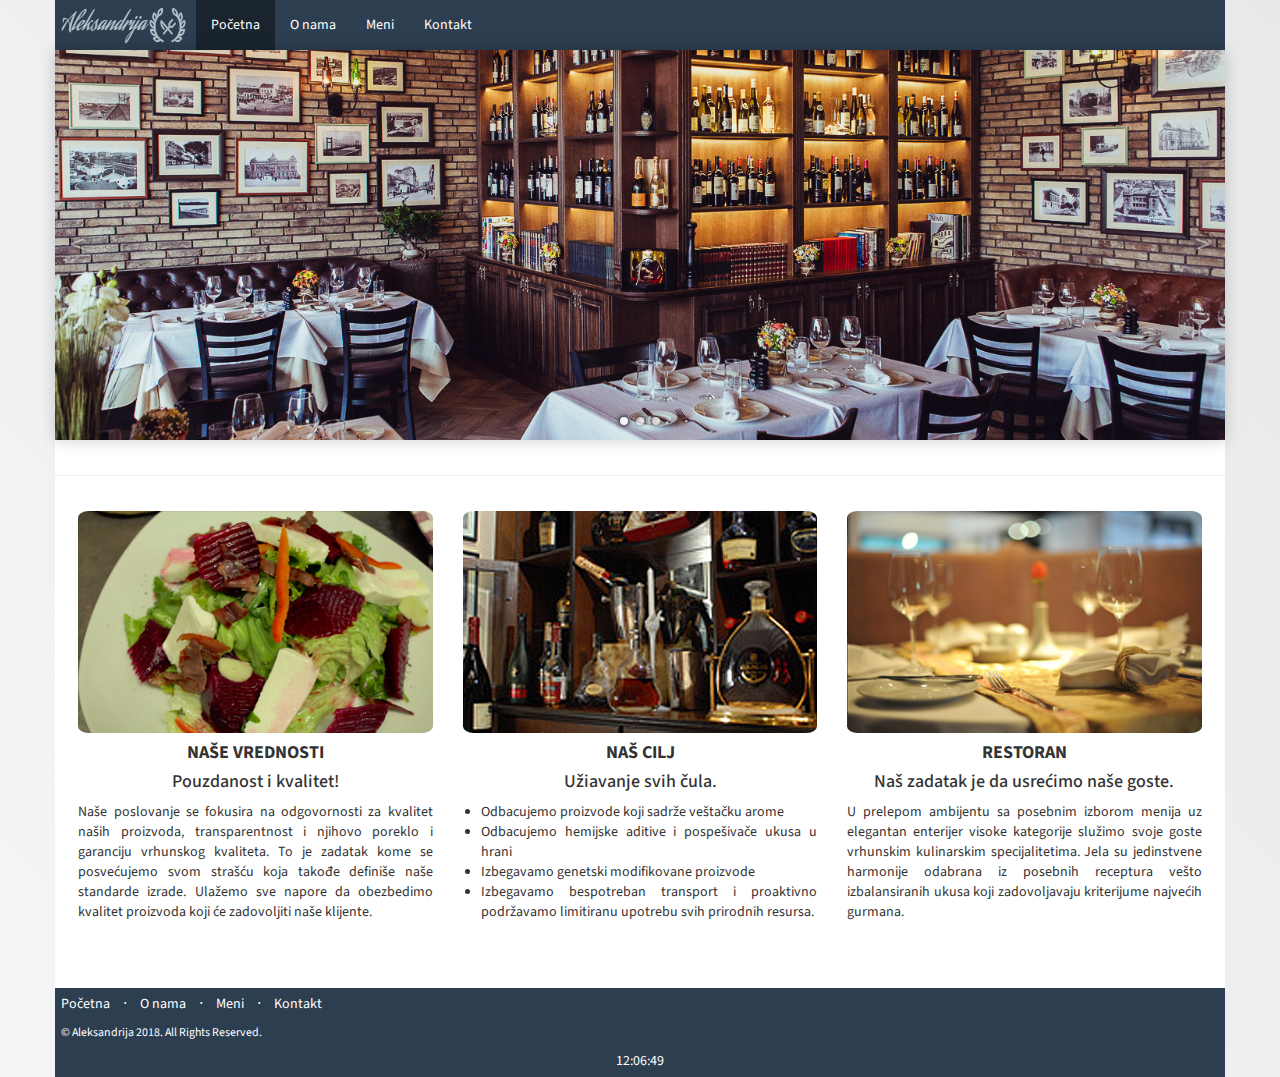
<file: index.html>
<!DOCTYPE html>
<html lang="en">

<head>
    <meta charset="UTF-8">
    <meta name="viewport" content="width=device-width, initial-scale=1.0">
    <meta http-equiv="X-UA-Compatible" content="ie=edge">
    <title>Restoran Aleksandrija</title>
    <link href="https://fonts.googleapis.com/css?family=Source+Sans+Pro:400,700" rel="stylesheet">
    <link rel="stylesheet" href="css/bootstrap.min.css">
    <link rel="stylesheet" href="https://use.fontawesome.com/releases/v5.5.0/css/all.css" integrity="sha384-B4dIYHKNBt8Bc12p+WXckhzcICo0wtJAoU8YZTY5qE0Id1GSseTk6S+L3BlXeVIU"
        crossorigin="anonymous">
    <link rel="stylesheet" href="css/RV-gallery.css">
    <link rel="stylesheet" href="css/style.css">
    <script src="js/jquery-3.3.1.min.js"></script>
    <script src="js/RV-gallery.js"></script>
    <script src="js/bootstrap.min.js"></script>
</head>

<body onload="timer()">
    <div class="container wrapper">
        <nav class="navbar navbar-default navigation">
            <div class="container-fluid">
                <div class="navbar-header">
                    <button type="button" class="navbar-toggle collapsed" data-toggle="collapse" data-target="#navbar"
                        aria-expanded="false" aria-controls="navbar">
                        <span class="sr-only">Toggle navigation</span>
                        <span class="icon-bar"></span>
                        <span class="icon-bar"></span>
                        <span class="icon-bar"></span>
                    </button>
                    <a class="navbar-brand" href="index.html"><img id="logo" src="img/logo.png" alt="Logo"></a>
                </div>
                <div id="navbar" class="navbar-collapse collapse">
                    <ul class="nav navbar-nav">
                        <li class="active"><a href="index.html">Početna</a></li>
                        <li><a href="about.html">O nama</a></li>
                        <li><a href="menu.html">Meni</a></li>
                        <li><a href="contact.html">Kontakt</a></li>
                    </ul>
                </div>
            </div>
        </nav>

        <header class="header">
            <div class="gallery">
                <img class="gallery-item" src="img/h1.jpg">
                <img class="gallery-item" src="img/h2.jpg">
                <img class="gallery-item" src="img/h3.jpg">
            </div>
        </header>

        <hr>

        <main class="main">
            <div class="homerow row  text-center">
                <div class="col-lg-4">
                    <img class="home-img" src="img/p1.jpg">
                    <div class="caption">
                        <h4><strong>NAŠE VREDNOSTI</strong></h4>
                        <h4>Pouzdanost i kvalitet!</h4>
                    </div>
                    <p class="text-justify">Naše poslovanje se fokusira na odgovornosti za kvalitet naših proizvoda,
                        transparentnost i njihovo poreklo i garanciju vrhunskog kvaliteta.
                        To je zadatak kome se posvećujemo svom strašću koja takođe definiše naše standarde izrade.
                        Ulažemo sve napore da obezbedimo kvalitet proizvoda koji će zadovoljiti naše klijente.</p>
                </div>
                <div class="col-lg-4">
                    <img class="home-img" src="img/p2.jpg">
                    <div class="caption">
                        <h4><strong>NAŠ CILJ</strong></h4>
                        <h4>Užiavanje svih čula.</h4>
                    </div>
                    <ul class="list-padding text-justify">
                        <li>Odbacujemo proizvode koji sadrže veštačku arome</li>
                        <li>Odbacujemo hemijske aditive i pospešivače ukusa u hrani</li>
                        <li> Izbegavamo genetski modifikovane proizvode</li>
                        <li>Izbegavamo bespotreban transport i proaktivno podržavamo limitiranu upotrebu svih prirodnih
                            resursa.</li>
                    </ul>
                </div>
                <div class="col-lg-4">
                    <img class="home-img" src="img/p3.jpg">
                    <div class="caption">
                        <h4><strong>RESTORAN</strong></h4>
                        <h4>Naš zadatak je da usrećimo naše goste.</h4>
                    </div>
                    <p class="text-justify">U prelepom ambijentu sa posebnim izborom menija uz elegantan enterijer
                        visoke kategorije služimo svoje goste vrhunskim kulinarskim specijalitetima. Jela su
                        jedinstvene harmonije odabrana iz posebnih receptura vešto izbalansiranih ukusa koji
                        zadovoljavaju kriterijume najvećih gurmana.</p>
                </div>
            </div>
        </main>

        <footer class="footer">
            <div class="row">
                <div class="col-lg-6 pull-left">
                    <ul class="list-inline mb-2">
                        <li class="list-inline-item">
                            <a href="index.html">Početna</a>
                        </li>
                        <li class="list-inline-item">&sdot;</li>
                        <li class="list-inline-item">
                            <a href="about.html">O nama</a>
                        </li>
                        <li class="list-inline-item">&sdot;</li>
                        <li class="list-inline-item">
                            <a href="menu.html">Meni</a>
                        </li>
                        <li class="list-inline-item">&sdot;</li>
                        <li class="list-inline-item">
                            <a href="contact.html">Kontakt</a>
                        </li>
                    </ul>
                    <p class="text-muted small mb-4 mb-lg-0">&copy; Aleksandrija 2018. All Rights Reserved.</p>
                </div>
                
                <div class="col-lg-6">
                    <ul class="list-inline mb-0 pull-right">
                        <li class="list-inline-item mr-3">
                            <a href="https://facebook.com/" target="_blank">
                                <i class="fab fa-facebook fa-2x fa-fw"></i>
                            </a>
                        </li>
                        <li class="list-inline-item mr-3">
                            <a href="https://twitter.com/" target="_blank">
                                <i class="fab fa-twitter-square fa-2x fa-fw"></i>
                            </a>
                        </li>
                        <li class="list-inline-item">
                            <a href="https://instagram.com/" target="_blank">
                                <i class="fab fa-instagram fa-2x fa-fw"></i>
                            </a>
                        </li>
                    </ul>
                </div>
            </div>
            <div id="time" class="text-center"></div>
        </footer>
    </div>

    <script src="js/main.js"></script>
</body>

</html>
</file>
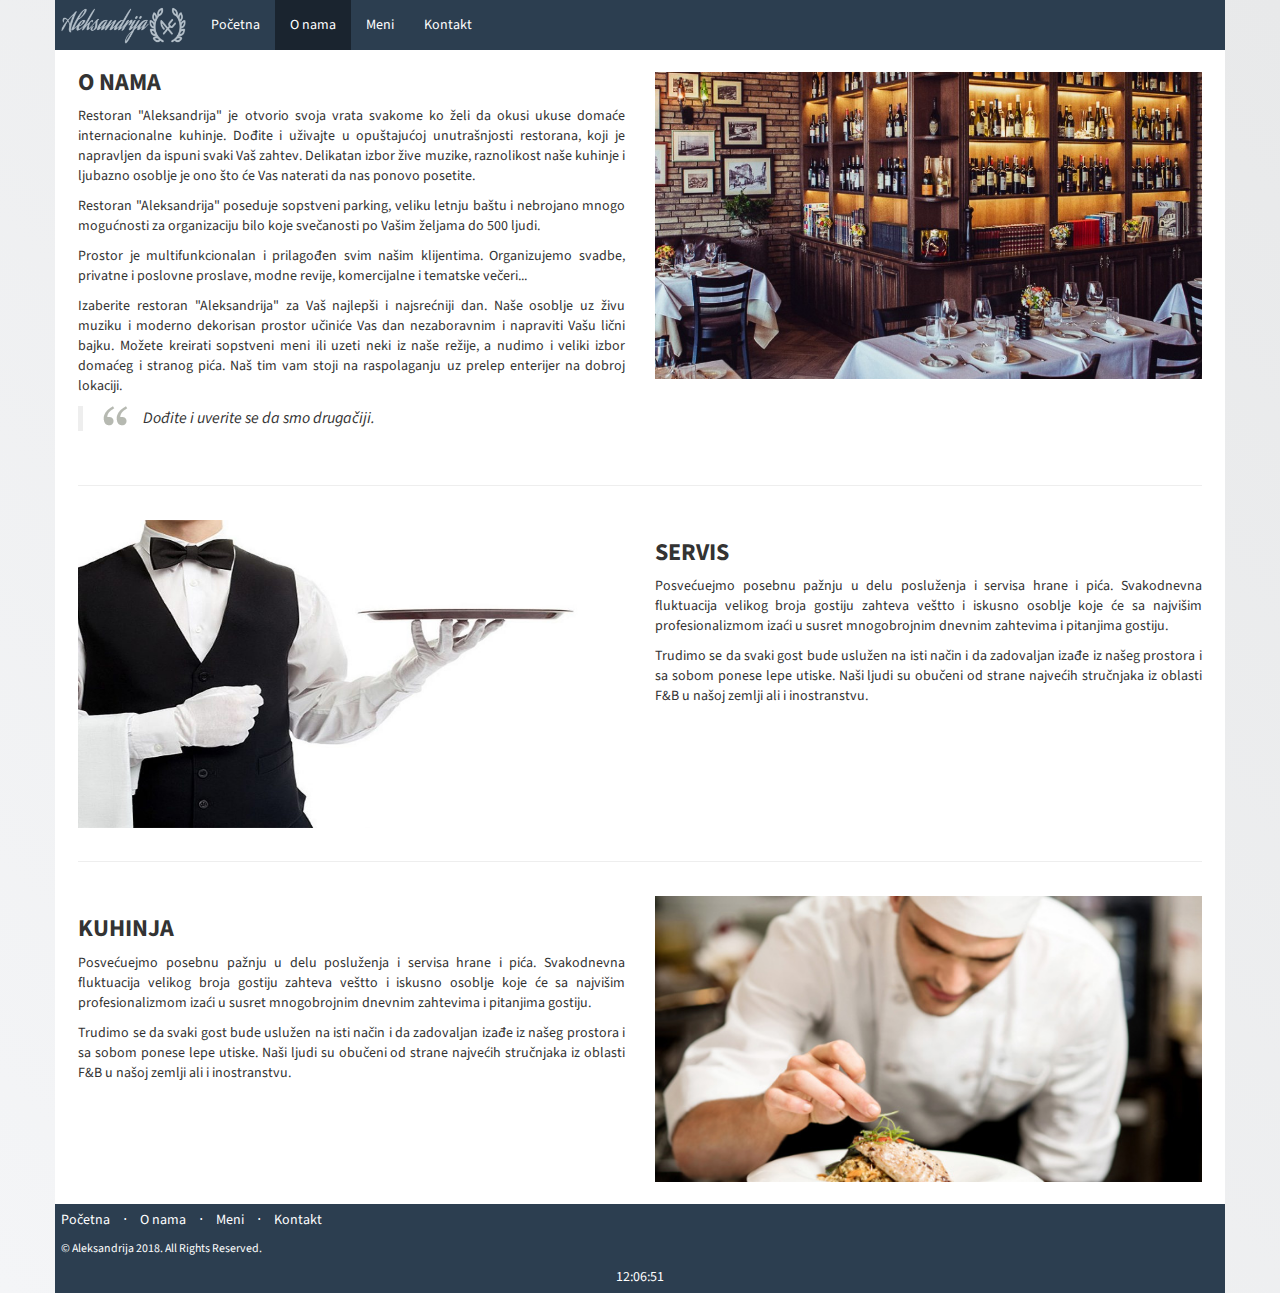
<file: about.html>
<!DOCTYPE html>
<html lang="en">

<head>
    <meta charset="UTF-8">
    <meta name="viewport" content="width=device-width, initial-scale=1.0">
    <meta http-equiv="X-UA-Compatible" content="ie=edge">
    <title>O nama</title>
    <link href="https://fonts.googleapis.com/css?family=Source+Sans+Pro:400,700" rel="stylesheet">
    <link rel="stylesheet" href="css/bootstrap.min.css">
    <link rel="stylesheet" href="https://use.fontawesome.com/releases/v5.5.0/css/all.css" integrity="sha384-B4dIYHKNBt8Bc12p+WXckhzcICo0wtJAoU8YZTY5qE0Id1GSseTk6S+L3BlXeVIU"
        crossorigin="anonymous">
    <link rel="stylesheet" href="css/RV-gallery.css">
    <link rel="stylesheet" href="css/style.css">
    <script src="js/jquery-3.3.1.min.js"></script>
    <script src="js/RV-gallery.js"></script>
    <script src="js/bootstrap.min.js"></script>
</head>

<body onload="timer()">
    <div class="container wrapper">
        <nav class="navbar navbar-default navigation">
            <div class="container-fluid">
                <div class="navbar-header">
                    <button type="button" class="navbar-toggle collapsed" data-toggle="collapse" data-target="#navbar"
                        aria-expanded="false" aria-controls="navbar">
                        <span class="sr-only">Toggle navigation</span>
                        <span class="icon-bar"></span>
                        <span class="icon-bar"></span>
                        <span class="icon-bar"></span>
                    </button>
                    <a class="navbar-brand" href="index.html"><img id="logo" src="img/logo.png" alt="Logo"></a>
                </div>
                <div id="navbar" class="navbar-collapse collapse">
                    <ul class="nav navbar-nav">
                        <li><a href="index.html">Početna</a></li>
                        <li class="active"><a href="about.html">O nama</a></li>
                        <li><a href="menu.html">Meni</a></li>
                        <li><a href="contact.html">Kontakt</a></li>
                    </ul>
                </div>
            </div>
        </nav>

        <main class="main">
            <div class="row">
                <div class="col-lg-6">
                    <h3><strong>O NAMA</strong></h3>
                    <p class="text-justify">Restoran "Aleksandrija" je otvorio svoja vrata svakome ko želi da okusi ukuse
                        domaće internacionalne kuhinje. Dođite i uživajte u opuštajućoj unutrašnjosti restorana, koji
                        je napravljen da ispuni svaki Vaš zahtev. Delikatan izbor žive muzike, raznolikost naše kuhinje
                        i ljubazno osoblje je ono što će Vas naterati da nas ponovo posetite.</p>

                    <p class="text-justify">Restoran "Aleksandrija" poseduje sopstveni parking, veliku letnju baštu i
                        nebrojano mnogo
                        mogućnosti za organizaciju bilo koje svečanosti po Vašim željama do 500 ljudi.</p>

                    <p class="text-justify">Prostor je multifunkcionalan i prilagođen svim našim klijentima.
                        Organizujemo svadbe, privatne i
                        poslovne proslave, modne revije, komercijalne i tematske večeri...</p>

                    <p class="text-justify">Izaberite restoran "Aleksandrija" za Vaš najlepši i najsrećniji dan. Naše
                        osoblje uz živu muziku i
                        moderno dekorisan prostor učiniće Vas dan nezaboravnim i napraviti Vašu lični bajku. Možete
                        kreirati sopstveni meni ili uzeti neki iz naše režije, a nudimo i veliki izbor domaćeg i
                        stranog pića. Naš tim vam stoji na raspolaganju uz prelep enterijer na dobroj lokaciji.</p>

                    <blockquote>Dođite i uverite se da smo drugačiji.</blockquote>

                </div>
                <div class="col-lg-6">
                    <img class="about-img" src="img/about.jpg" alt="O nama">
                </div>
            </div>

            <hr>

            <div class="row">
                <div class="col-lg-6">
                    <img class="konobar-img" src="img/konobar.jpg" alt="konobar">

                </div>
                <div class="col-lg-6">

                    <h3><strong>SERVIS</strong></h3>
                    <p class="text-justify">Posvećuejmo posebnu pažnju u delu posluženja i servisa hrane i pića.
                        Svakodnevna fluktuacija velikog broja gostiju zahteva veštto i iskusno osoblje koje će sa
                        najvišim profesionalizmom izaći u susret mnogobrojnim dnevnim zahtevima i pitanjima gostiju.</p>

                    <p class="text-justify">Trudimo se da svaki gost bude uslužen na isti način i da zadovaljan izađe
                        iz našeg prostora i sa sobom ponese lepe utiske. Naši ljudi su obučeni od strane najvećih
                        stručnjaka iz oblasti F&B u našoj zemlji ali i inostranstvu.</p>
                </div>
            </div>

            <hr>

            <div class="row">
                <div class="col-lg-6">
                    <h3><strong>KUHINJA</strong></h3>
                    <p class="text-justify">Posvećuejmo posebnu pažnju u delu posluženja i servisa hrane i pića.
                        Svakodnevna fluktuacija velikog broja gostiju zahteva veštto i iskusno osoblje koje će sa
                        najvišim profesionalizmom izaći u susret mnogobrojnim dnevnim zahtevima i pitanjima gostiju.</p>

                    <p class="text-justify">Trudimo se da svaki gost bude uslužen na isti način i da zadovaljan izađe
                        iz našeg prostora i sa sobom ponese lepe utiske. Naši ljudi su obučeni od strane najvećih
                        stručnjaka iz oblasti F&B u našoj zemlji ali i inostranstvu.</p>
                </div>
                <div class="col-lg-6">
                    <img class="kuvar-img" src="img/kuvar.jpg" alt="kuhinja">
                </div>
            </div>
        </main>


        <footer class="footer">
            <div class="row">
                <div class="col-lg-6 pull-left">
                    <ul class="list-inline mb-2">
                        <li class="list-inline-item">
                            <a href="index.html">Početna</a>
                        </li>
                        <li class="list-inline-item">&sdot;</li>
                        <li class="list-inline-item">
                            <a href="about.html">O nama</a>
                        </li>
                        <li class="list-inline-item">&sdot;</li>
                        <li class="list-inline-item">
                            <a href="menu.html">Meni</a>
                        </li>
                        <li class="list-inline-item">&sdot;</li>
                        <li class="list-inline-item">
                            <a href="contact.html">Kontakt</a>
                        </li>
                    </ul>
                    <p class="text-muted small mb-4 mb-lg-0">&copy; Aleksandrija 2018. All Rights Reserved.</p>
                </div>

                <div class="col-lg-6">
                    <ul class="list-inline mb-0 pull-right">
                        <li class="list-inline-item mr-3">
                            <a href="https://facebook.com/" target="_blank">
                                <i class="fab fa-facebook fa-2x fa-fw"></i>
                            </a>
                        </li>
                        <li class="list-inline-item mr-3">
                            <a href="https://twitter.com/" target="_blank">
                                <i class="fab fa-twitter-square fa-2x fa-fw"></i>
                            </a>
                        </li>
                        <li class="list-inline-item">
                            <a href="https://instagram.com/" target="_blank">
                                <i class="fab fa-instagram fa-2x fa-fw"></i>
                            </a>
                        </li>
                    </ul>
                </div>
            </div>
            <div id="time" class="text-center"></div>
        </footer>
    </div>

    <script src="js/main.js"></script>
</body>

</html>
</file>
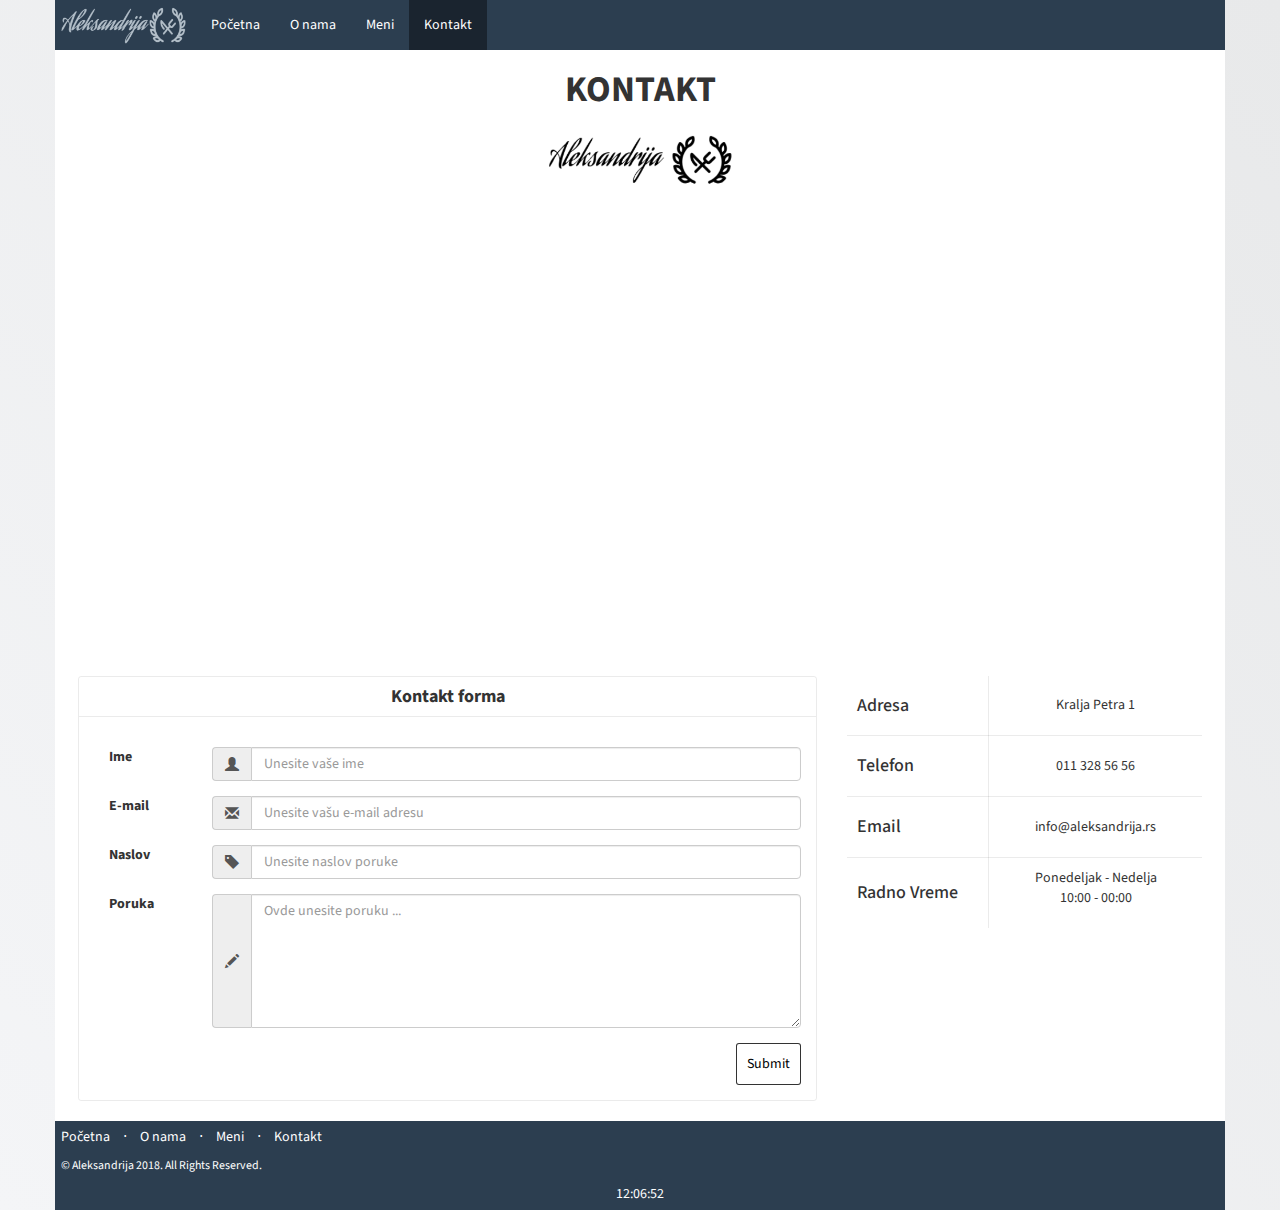
<file: contact.html>
<!DOCTYPE html>
<html lang="en">

<head>
    <meta charset="UTF-8">
    <meta name="viewport" content="width=device-width, initial-scale=1.0">
    <meta http-equiv="X-UA-Compatible" content="ie=edge">
    <title>Kontakt</title>
    <link href="https://fonts.googleapis.com/css?family=Source+Sans+Pro:400,700" rel="stylesheet">
    <link rel="stylesheet" href="css/bootstrap.min.css">
    <link rel="stylesheet" href="https://use.fontawesome.com/releases/v5.5.0/css/all.css" integrity="sha384-B4dIYHKNBt8Bc12p+WXckhzcICo0wtJAoU8YZTY5qE0Id1GSseTk6S+L3BlXeVIU"
        crossorigin="anonymous">
    <link rel="stylesheet" href="css/RV-gallery.css">
    <link rel="stylesheet" href="css/style.css">
    <script src="js/jquery-3.3.1.min.js"></script>
    <script src="js/RV-gallery.js"></script>
    <script src="js/bootstrap.min.js"></script>
</head>

<body onload="timer()">
    <div class="container wrapper">
        <nav class="navbar navbar-default navigation">
            <div class="container-fluid">
                <div class="navbar-header">
                    <button type="button" class="navbar-toggle collapsed" data-toggle="collapse" data-target="#navbar"
                        aria-expanded="false" aria-controls="navbar">
                        <span class="sr-only">Toggle navigation</span>
                        <span class="icon-bar"></span>
                        <span class="icon-bar"></span>
                        <span class="icon-bar"></span>
                    </button>
                    <a class="navbar-brand" href="index.html"><img id="logo" src="img/logo.png" alt="Logo"></a>
                </div>
                <div id="navbar" class="navbar-collapse collapse">
                    <ul class="nav navbar-nav">
                        <li><a href="index.html">Početna</a></li>
                        <li><a href="about.html">O nama</a></li>
                        <li><a href="menu.html">Meni</a></li>
                        <li class="active"><a href="contact.html">Kontakt</a></li>
                    </ul>
                </div>
            </div>
        </nav>

        <main class="main margin-bot">
            <h1 class="text-center margin-bot"><strong>KONTAKT</strong></h1>
            <img src="img/logo-black.png" alt="Restoran Aleksandrija" id="contact-logo">
            <div class="row margin-bot">
                <iframe class="mapa" src="https://www.google.com/maps/embed?pb=!1m18!1m12!1m3!1d4002.6096438126065!2d20.451068637072396!3d44.816014501371214!2m3!1f0!2f0!3f0!3m2!1i1024!2i768!4f13.1!3m3!1m2!1s0x475a654dbdc7596f%3A0x4a5681e31624782a!2z0JrRgNCw0ZnQsCDQn9C10YLRgNCwIDEsINCR0LXQvtCz0YDQsNC0!5e0!3m2!1ssr!2srs!4v1485872295120"
                    width="100%" height="450" frameborder="0" style="border:0" allowfullscreen></iframe>
            </div>

            <div class="row">
                <div class="col-lg-8">
                    <div class="contact-form">
                        <div class="contact-title">
                            <h4>Kontakt forma</h4>
                        </div>
                        <div class="contact-body">
                            <form method="post" id="contact-form">
                                <div class="form-group">
                                    <label for="name" class="col-sm-2 control-label">Ime</label>
                                    <div class="col-sm-10 input-group">
                                        <span class="input-group-addon"><i class="glyphicon glyphicon-user"></i></span>
                                        <input type="text" name="name" class="form-control" id="name" placeholder="Unesite vaše ime">
                                    </div>
                                </div>
                                <div class="form-group">
                                    <label for="email" class="col-sm-2 control-label">E-mail</label>
                                    <div class="col-sm-10 input-group">
                                        <span class="input-group-addon"><i class="glyphicon glyphicon-envelope"></i></span>
                                        <input type="email" name="email" class="form-control" id="email" placeholder="Unesite vašu e-mail adresu">
                                    </div>                                    
                                </div>
                                <div class="form-group">
                                    <label for="heading" class="col-sm-2 control-label">Naslov</label>
                                    <div class="col-sm-10 input-group">
                                        <span class="input-group-addon"><i class="glyphicon glyphicon-tag"></i></span>
                                        <input type="text" name="heading" class="form-control" id="heading" placeholder="Unesite naslov poruke">
                                    </div>
                                </div>
                                <div class="form-group">
                                    <label for="message" class="col-sm-2 control-label">Poruka</label>
                                    <div class="col-sm-10 input-group">
                                        <span class="input-group-addon"><i class="glyphicon glyphicon-pencil"></i></span>
                                        <textarea class="form-control" name="message" id="message" rows="6" placeholder="Ovde unesite poruku ..."></textarea>
                                    </div>
                                </div>
                                <button type="button" class="my-btn" id="contact-btn">Submit</button>
                            </form>
                        </div>
                    </div>
                </div>
                <div class="col-lg-4">
                    <table class="table-contact contact text-center">
                        <tbody>
                            <tr>
                                <td class="c1">
                                    <h4>Adresa</h4>
                                </td>
                                <td class="c2">Kralja Petra 1</td>
                            </tr>
                            <tr>
                                <td class="c1">
                                    <h4>Telefon</h4>
                                </td>
                                <td class="c2">011 328 56 56</td>
                            </tr>
                            <tr>
                                <td class="c1">
                                    <h4>Email</h4>
                                </td>
                                <td class="c2">info@aleksandrija.rs</td>
                            </tr>
                            <tr>
                                <td class="c1 last">
                                    <h4>Radno Vreme</h4>
                                </td>
                                <td class="c2 last">
                                    <p>Ponedeljak - Nedelja
                                        <br>
                                        10:00 - 00:00
                                    </p>
                                </td>
                            </tr>
                        </tbody>
                    </table>
                </div>
            </div>
        </main>

        <footer class="footer">
            <div class="row">
                <div class="col-lg-6 pull-left">
                    <ul class="list-inline mb-2">
                        <li class="list-inline-item">
                            <a href="index.html">Početna</a>
                        </li>
                        <li class="list-inline-item">&sdot;</li>
                        <li class="list-inline-item">
                            <a href="about.html">O nama</a>
                        </li>
                        <li class="list-inline-item">&sdot;</li>
                        <li class="list-inline-item">
                            <a href="menu.html">Meni</a>
                        </li>
                        <li class="list-inline-item">&sdot;</li>
                        <li class="list-inline-item">
                            <a href="contact.html">Kontakt</a>
                        </li>
                    </ul>
                    <p class="text-muted small mb-4 mb-lg-0">&copy; Aleksandrija 2018. All Rights Reserved.</p>
                </div>

                <div class="col-lg-6">
                    <ul class="list-inline mb-0 pull-right">
                        <li class="list-inline-item mr-3">
                            <a href="https://facebook.com/" target="_blank">
                                <i class="fab fa-facebook fa-2x fa-fw"></i>
                            </a>
                        </li>
                        <li class="list-inline-item mr-3">
                            <a href="https://twitter.com/" target="_blank">
                                <i class="fab fa-twitter-square fa-2x fa-fw"></i>
                            </a>
                        </li>
                        <li class="list-inline-item">
                            <a href="https://instagram.com/" target="_blank">
                                <i class="fab fa-instagram fa-2x fa-fw"></i>
                            </a>
                        </li>
                    </ul>
                </div>
            </div>
            <div id="time" class="text-center"></div>
        </footer>
    </div>
    <script src="js/contact.js"></script>
    <script src="js/main.js"></script>
</body>

</html>
</file>
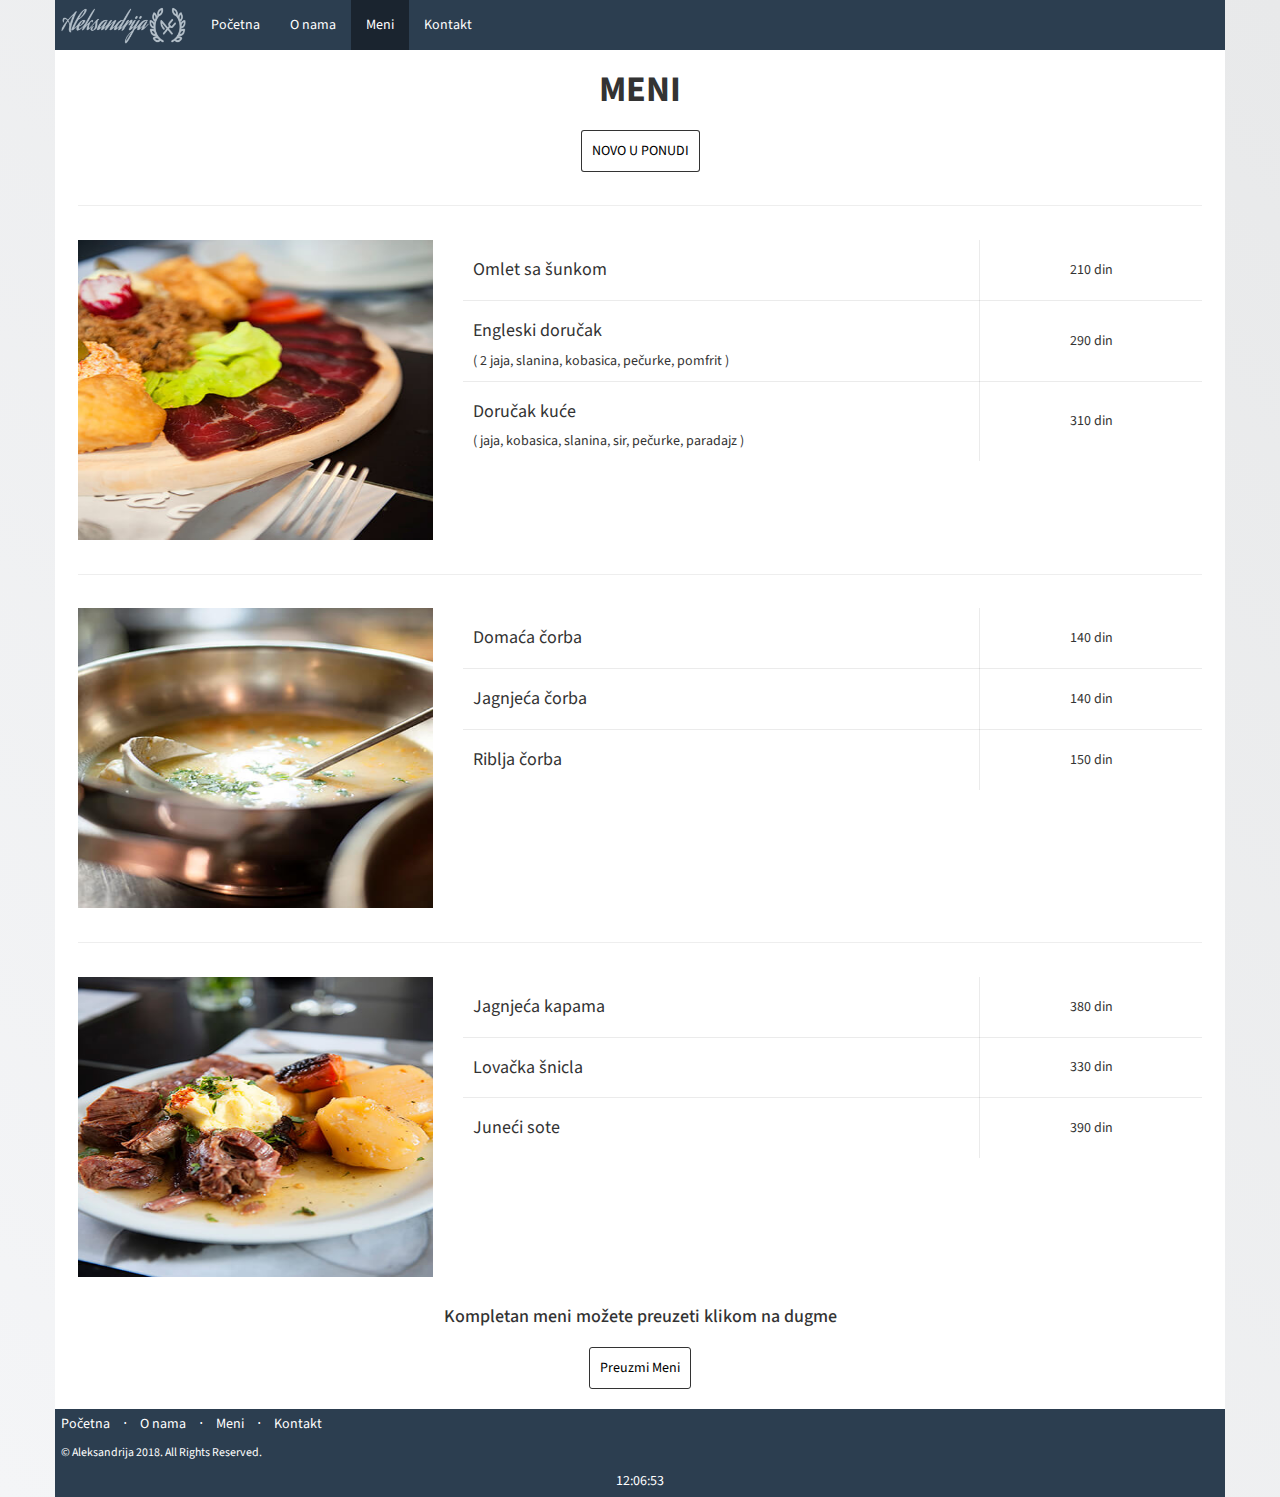
<file: menu.html>
<!DOCTYPE html>
<html lang="en">

<head>
    <meta charset="UTF-8">
    <meta name="viewport" content="width=device-width, initial-scale=1.0">
    <meta http-equiv="X-UA-Compatible" content="ie=edge">
    <title>Meni</title>
    <link href="https://fonts.googleapis.com/css?family=Source+Sans+Pro:400,700" rel="stylesheet">
    <link rel="stylesheet" href="css/bootstrap.min.css">
    <link rel="stylesheet" href="https://use.fontawesome.com/releases/v5.5.0/css/all.css" integrity="sha384-B4dIYHKNBt8Bc12p+WXckhzcICo0wtJAoU8YZTY5qE0Id1GSseTk6S+L3BlXeVIU"
        crossorigin="anonymous">
    <link rel="stylesheet" href="css/RV-gallery.css">
    <link rel="stylesheet" href="css/style.css">
    <script src="js/jquery-3.3.1.min.js"></script>
    <script src="js/RV-gallery.js"></script>
    <script src="js/bootstrap.min.js"></script>
</head>

<body onload="timer()">
    <div class="container wrapper">
        <nav class="navbar navbar-default navigation">
            <div class="container-fluid">
                <div class="navbar-header">
                    <button type="button" class="navbar-toggle collapsed" data-toggle="collapse" data-target="#navbar"
                        aria-expanded="false" aria-controls="navbar">
                        <span class="sr-only">Toggle navigation</span>
                        <span class="icon-bar"></span>
                        <span class="icon-bar"></span>
                        <span class="icon-bar"></span>
                    </button>
                    <a class="navbar-brand" href="index.html"><img id="logo" src="img/logo.png" alt="Logo"></a>
                </div>
                <div id="navbar" class="navbar-collapse collapse">
                    <ul class="nav navbar-nav">
                        <li><a href="index.html">Početna</a></li>
                        <li><a href="about.html">O nama</a></li>
                        <li class="active"><a href="menu.html">Meni</a></li>
                        <li><a href="contact.html">Kontakt</a></li>
                    </ul>
                </div>
            </div>
        </nav>

        <main class="main margin-bot">
            <h1 class="text-center margin-bot"><strong>MENI</strong></h1>
            <div class="row menu text-center">
                <button id="new-menu" class="my-btn">NOVO U PONUDI</button>
                <div id="hide-show">
                    <h4>PAMUK SVINJETINA - 800,00 DIN</h4>
                    <h5>Sveži vrat sa začinjenim krompirom</h5>
                    <h4>RAMSTEK „MERAK „ - 1010,00 DIN</h4>
                    <h5>Dimljeni ramstek sa njokama u sosu od parmezana i kačkavalja</h5>
                    <h4>NUŠIĆEVI MEDALJONI – 910,00 DIN</h4>
                    <h5>Svinjski file sa njeguškim pršutom i kajmakom </h5>
                    <h4>DOMAĆINSKA VEŠALICA – 1230,00 DIN</h4>
                    <h5>Punjena vešalica sa govedjim pršutom kačkavaljem, slaninom i senfom</h5>
                    <h4>GOZBA ZA DVE OSOBE - 1230,00 DIN</h4>
                    <h5>Pileći file u sosu od pršute</h5>
                </div>
            </div>

            <hr>

            <div class="row menu">
                <div class="col-lg-4">
                    <img src="img/m2.jpg" alt="Novo u ponudi">
                </div>
                <div class="col-lg-8 text-center">
                    <table class="table-menu">
                        <tbody>
                            <tr>
                                <td class="c1">
                                    <h4>Omlet sa šunkom</h4>
                                </td>
                                <td class="c2">210 din</td>
                            </tr>
                            <tr>
                                <td class="c1">
                                    <h4>Engleski doručak</h4>
                                    ( 2 jaja, slanina, kobasica, pečurke, pomfrit )
                                </td>
                                <td class="c2">290 din</td>
                            </tr>
                            <tr>
                                <td class="c1 last">
                                    <h4>Doručak kuće</h4>
                                    ( jaja, kobasica, slanina, sir, pečurke, paradajz )
                                </td>
                                <td class="c2 last">310 din</td>
                            </tr>
                        </tbody>
                    </table>
                </div>
            </div>

            <hr>

            <div class="row menu">
                <div class="col-lg-4">
                    <img src="img/m3.jpg" alt="Novo u ponudi">
                </div>
                <div class="col-lg-8 text-center">
                    <table class="table-menu">
                        <tbody>
                            <tr>
                                <td class="c1">
                                    <h4>Domaća čorba</h4>
                                </td>
                                <td class="c2">140 din</td>
                            </tr>
                            <tr>
                                <td class="c1">
                                    <h4>Jagnjeća čorba</h4>
                                </td>
                                <td class="c2">140 din</td>
                            </tr>
                            <tr>
                                <td class="c1 last">
                                    <h4>Riblja čorba</h4>
                                </td>
                                <td class="c2 last">150 din</td>
                            </tr>
                        </tbody>
                    </table>
                </div>
            </div>

            <hr>

            <div class="row menu margin-bot">
                <div class="col-lg-4">
                    <img src="img/m4.jpg" alt="Novo u ponudi">
                </div>
                <div class="col-lg-8 text-center">
                    <table class="table-menu">
                        <tbody>
                            <tr>
                                <td class="c1">
                                    <h4>Jagnjeća kapama</h4>
                                </td>
                                <td class="c2">380 din</td>
                            </tr>
                            <tr>
                                <td class="c1">
                                    <h4>Lovačka šnicla</h4>
                                </td>
                                <td class="c2">330 din</td>
                            </tr>
                            <tr>
                                <td class="c1 last">
                                    <h4>Juneći sote</h4>
                                </td>
                                <td class="c2 last">390 din</td>
                            </tr>
                        </tbody>
                    </table>                    
                </div>
            </div>

            <div class="row text-center">
                <h4 class="margin-bot">Kompletan meni možete preuzeti klikom na dugme</h4>
                <a href="res/meni.pdf" target="_blank" class="my-btn-a">Preuzmi Meni</a>
            </div>
        </main>

        <footer class="footer">
            <div class="row">
                <div class="col-lg-6 pull-left">
                    <ul class="list-inline mb-2">
                        <li class="list-inline-item">
                            <a href="index.html">Početna</a>
                        </li>
                        <li class="list-inline-item">&sdot;</li>
                        <li class="list-inline-item">
                            <a href="about.html">O nama</a>
                        </li>
                        <li class="list-inline-item">&sdot;</li>
                        <li class="list-inline-item">
                            <a href="menu.html">Meni</a>
                        </li>
                        <li class="list-inline-item">&sdot;</li>
                        <li class="list-inline-item">
                            <a href="contact.html">Kontakt</a>
                        </li>
                    </ul>
                    <p class="text-muted small mb-4 mb-lg-0">&copy; Aleksandrija 2018. All Rights Reserved.</p>
                </div>

                <div class="col-lg-6">
                    <ul class="list-inline mb-0 pull-right">
                        <li class="list-inline-item mr-3">
                            <a href="https://facebook.com/" target="_blank">
                                <i class="fab fa-facebook fa-2x fa-fw"></i>
                            </a>
                        </li>
                        <li class="list-inline-item mr-3">
                            <a href="https://twitter.com/" target="_blank">
                                <i class="fab fa-twitter-square fa-2x fa-fw"></i>
                            </a>
                        </li>
                        <li class="list-inline-item">
                            <a href="https://instagram.com/" target="_blank">
                                <i class="fab fa-instagram fa-2x fa-fw"></i>
                            </a>
                        </li>
                    </ul>
                </div>
            </div>
            <div id="time" class="text-center"></div>
        </footer>
    </div>

    <script src="js/menu.js"></script>
    <script src="js/main.js"></script>
</body>

</html>
</file>
<file: css/RV-gallery.css>
.gallery > * {
   box-sizing: border-box;
}

.gallery {
	width: 100%;
	position: relative;
 	margin: auto;
	box-sizing:border-box;

}
.gallery-row {
	display:flex;
	flex-direction: column;
    flex: 1 100%;
	height:100%;
    box-shadow: 0px 0px 15px rgba(0,0,0,0.20);
}

.g_nav-cont {
	min-height:25%;
	width:100%;
	display:flex;
    align-items: center;
}

.g_img-cont {
    flex: 1;
	width:100%;
    display:flex;
	align-items: center;
	justify-content: center;
    cursor: pointer;
    position: relative;
}

.g_nav {
	height: 100%;
    width: calc(100% - 100px);
	overflow: hidden;
	padding: 7px 0;
	display: flex;
}

.arrow-div {
	height: 100%;
    width: 50px;
	display:flex;
	align-items: center;
	justify-content: center;
	color: #d8d8d8;;
	transition: 0.4s;
    cursor: pointer;
}

.arrow-div > * {
	font-size:40px;

}

.prev:hover {
	transform: translate(-5px,0px);
	color: #0023ff !important;
}

.next:hover {
	transform: translate(5px,0);
	color: #0023ff !important;
}

.g_s-img {
	width: 21%;
    height: 100%;
    margin:1px 2% 2px 2%;
	align-self: center;
	display: flex;
    flex: 0 0 auto;
    justify-content: center;
    align-items: center;
	position:relative;
	left:0;
    cursor: pointer;
    opacity: 0.35;
    transition: 0.25s;
}

.g_s-img img {
	width: 100%;
	height:100%;
    object-fit: contain;
}

.g_s-img:hover, .agi {
    opacity: 1;
}

.g_s-img:hover img {
    transform:scale(1.1);
}

.g_b-img {
	width: 100%;
	height: 100%;
    display: flex;
    position: relative;
    overflow: hidden;
}

.g_b-img img {
	width: 100%;
	height: 100%;
    display: flex;
    object-fit: contain;
    position: relative;
}

.g_b-img img.cloned {
	position:absolute;
    top: 0;
    left: 0;
}

.g_f-s {
  z-index: 9999;
  left: 0;
  top: 0;
  width: 100vw;
  height: 100vh;
  background-color: rgba(255, 255, 255,1);
  display:flex;
  justify-content: center;
  align-items: center;
  position: fixed;
}

.g_f-s div {
	position:relative;
}

.g_f-s-image {
	display:flex;
	justify-content: center;
	align-items: center;
	width:100%;
	height: 100%;
    width: calc(90% - 30px);
}


.g_f-s-image img {
	width: calc(100% - 30px);
	height: 85%;
    object-fit: contain;
    position: relative;
}

.g_f-s-arrow {
	width:calc(10% + 15px);
	height:100%;
	display:flex;
  	justify-content: center;
  	align-items: center;
    cursor: pointer;
    transition: 0.3s;
}

.g_f-s .g_f-s-arrow > * {
    color: #d8d8d8;
    font-size:3rem;
    transition: 0.3s;
}


.g_f-s-arrow:hover {
	background-color: rgba(50, 50, 50, 0.1);
}

.g_f-s .prev:hover i {
    transform: translate(-5px,0px);
    color: #0023ff;
}

.g_f-s .next:hover i {
    transform: translate(5px,0px);
    color: #0023ff;
}

.g_f-s-hidden {
    display:none;
    position: absolute;
    z-index:9999;
}

.dots {
    position: absolute;
    bottom: 0;
    width:100%;
    height:10%;
    display: flex;
    justify-content: center;
    align-items: center;
    z-index: 0;
}

.dot {
    width: 8px;
    height: 8px;
    border-radius: 8px;
    background-color: rgb(255, 255, 255);
    margin: 0 4px;
    transition: 0.15s;
    box-shadow: 0px 0px 5px rgb(0,0,0);
    opacity: 0.6;
    cursor: pointer;
}

.dot:hover, .dot-active {
    opacity: 0.9;
    box-shadow: 0px 0px 5px 1px rgb(0,0,0);
}

.big-arrows {
    position: absolute;
    width: 100%;
    height:100%;
    display: flex;
    align-items: center;
    justify-content: space-between;
}

.g_img-cont .big-arrows > * {
    height:100%;
    display: flex;
    align-items: center;
    padding: 15px;
    font-size: 2rem;
    color: rgb(255, 255, 255);
    transition: 0.2s;
    text-shadow: 0px 0px 5px rgb(0,0,0);
    opacity: 0.4;
    cursor: pointer;
}

.g_img-cont .big-arrows > * > * {
    font-size: 3rem;
}

.g_img-cont .big-arrows > *:first-child:hover {
    transform: translate(-5px,0px);
    opacity: 0.8;
}
.g_img-cont .big-arrows > *:last-child:hover {
    transform: translate(5px,0px);
    opacity: 0.8;
}

.g_f-s .close-button {
    position: absolute;
    top:0;
    right:0;
    padding: 10px;
    cursor: pointer;
    font-size: 2rem;
}

.g_f-s .close-button > * {
    color: #d8d8d8;
    font-size: 3rem;
    transition: 0.3s;
}

.g_f-s .close-button > *:hover {
    color: #0023ff;
}
</file>
<file: css/style.css>
body {
    font-family: 'Source Sans Pro', sans-serif;
    background: #f4f5f7;
    /* Old browsers */
    background: -moz-linear-gradient(45deg, #f4f5f7 0%, #e8e9ea 100%);
    /* FF3.6-15 */
    background: -webkit-linear-gradient(45deg, #f4f5f7 0%, #e8e9ea 100%);
    /* Chrome10-25,Safari5.1-6 */
    background: linear-gradient(45deg, #f4f5f7 0%, #e8e9ea 100%);
    /* W3C, IE10+, FF16+, Chrome26+, Opera12+, Safari7+ */
    filter: progid:DXImageTransform.Microsoft.gradient(startColorstr='#f4f5f7', endColorstr='#e8e9ea', GradientType=1);
    /* IE6-9 fallback on horizontal gradient */
}

hr {
    margin: 3% 0;
}

a {
    text-decoration: none;
    color: #fff;
}

footer{
    background-color: #2C3E50;
    color: #fff;
    padding: 0.5%;
}

.main {
    padding: 0 2%;
}

.wrapper {
    background-color: #fff;
    padding: 0;
}

.margin-bot{
    margin-bottom: 20px;
}

.padding-15 {
    padding: 15px;
}

.navigation {
    margin: 0;
    border-radius: 0;
    border: none;
    background-color: #2C3E50;
}

.navbar-default .navbar-brand {
    color: #fff;
   padding: 0;
}

.navbar-default .navbar-nav>.active>a,
.navbar-default .navbar-nav>.active>a:focus,
.navbar-default .navbar-nav>.active>a:hover {
    background-color: #1A242F;
    color: #fff;
}

.navbar-default .navbar-nav>li>a:hover,
.navbar-default .navbar-nav>li>a:focus {
    color: #18BC9C;
}

.navbar-default .navbar-brand:focus,
.navbar-default .navbar-brand:hover {
    color: #fff;
}

.navbar-default .navbar-nav li a {
    color: #fff;
}

.navbar-default .navbar-toggle {
    color: #fff;
    border-color: #fff;
}

.navbar-default .navbar-toggle:hover, .navbar-default .navbar-toggle:focus{
    background-color: #1A242F;
}

.navbar-default .navbar-toggle .icon-bar {
    background-color: #fff;
}

.navbar-default .navbar-collapse, .navbar-default .navbar-form {
    border: none;
}

.home-img {
    width: 100%;
    border-radius: 3%;
}

.list-padding {
    padding-left: 18px;
}

.homerow {
    margin-bottom: 5%;
}

footer a:hover,
a:focus {
    text-decoration: none;
    color: #18BC9C;
}

.text-muted{
    color: #fff;
}

blockquote {
    background-image: url(../img/quote.png);
    background-position: 20px 0px;
    background-repeat: no-repeat;
    clear: both;
    font-size: 16px;
    font-style: italic;
    line-height: 25px;
    margin: 0 0 20px 0;
    padding: 0px 10px 0px 60px;
}

.about-img{
    padding-top: 4%;
    width: 100%;
}

.konobar-img{
    height: 22em;
    width: 100%;
}

.kuvar-img{
    width: 100%;
    padding-bottom: 4%;
    height: 22em;
}

#logo{
    height: 50px;
}

#hide-show {
    display: none;
}

.menu h4 {
    font-weight: 400;
}

.menu h5 {
    font-weight: 400;
}

.menu img {
    width: 100%;
    height: 300px;
}

.table-menu {
    width: 100%;
    margin-bottom: 15px;
    border-radius: 5px;
}

.table-menu .c1 {
    text-align: left;
    width: 70%;
    padding: 10px;
    border-bottom: 1px solid rgba(0,0,0,.08);
    border-right: 1px solid rgba(0,0,0,.08);
}

.table-menu .c2 {
    width: 30%;
    padding: 10px;
    border-bottom: 1px solid rgba(0,0,0,.08);
}

.table-menu .last {
    border-bottom: none;
}

.my-btn-a {
    padding: 10px;
    border: 1px solid rgba(0,0,0,.8);
    border-radius: 3px;
    color: #000;
    text-decoration: none;
    width: auto;
    display: inline-block;
}

.my-btn-a:hover {    
    text-decoration: none;
    color: #000;
    background-color: #e8e9ea;
}

.my-btn-a:visited {    
    color: #000;
}

#new-menu {
    margin: 0 auto;
}

#contact-logo {
    height: 60px;
    margin: 10px auto;
    display: block;
}

.table-contact {
    width: 100%;
    margin-bottom: 15px;
    border-radius: 5px;
}

.table-contact .c1 {
    text-align: left;
    width: 40%;
    padding: 10px;
    border-bottom: 1px solid rgba(0,0,0,.08);
    border-right: 1px solid rgba(0,0,0,.08);
}

.table-contact .c2 {
    width: 60%;
    padding: 10px;
    border-bottom: 1px solid rgba(0,0,0,.08);
}

.table-contact .last {
    border-bottom: none;
}

.contact-form {
    border-radius: 3px;
    border: 1px solid rgba(0,0,0,.08);
}

.contact-title {
    text-align: center;
    border-bottom: 1px solid rgba(0,0,0,.08);
    margin-bottom: 15px;
    margin-top: 0;
}

.contact-title h4 {
    font-weight: 700;
}

.contact-body {
    padding: 15px;
}

.my-btn {
    padding: 10px;
    border: 1px solid rgba(0,0,0,.8);
    border-radius: 3px;
    color: #000;
    text-decoration: none;
    background-color: #fff;
    width: auto;
    display: block;
    margin: 0 0 0 auto;
}

.my-btn:hover {    
    text-decoration: none;
    color: #000;
    background-color: #e8e9ea;
}

.my-btn:visited {    
    color: #000;
}

@media only screen and (max-width: 1199px) {
    .table-menu {
        margin-top: 20px;
    }

    .table-contact {
        margin-top: 20px;
    }
}
</file>
